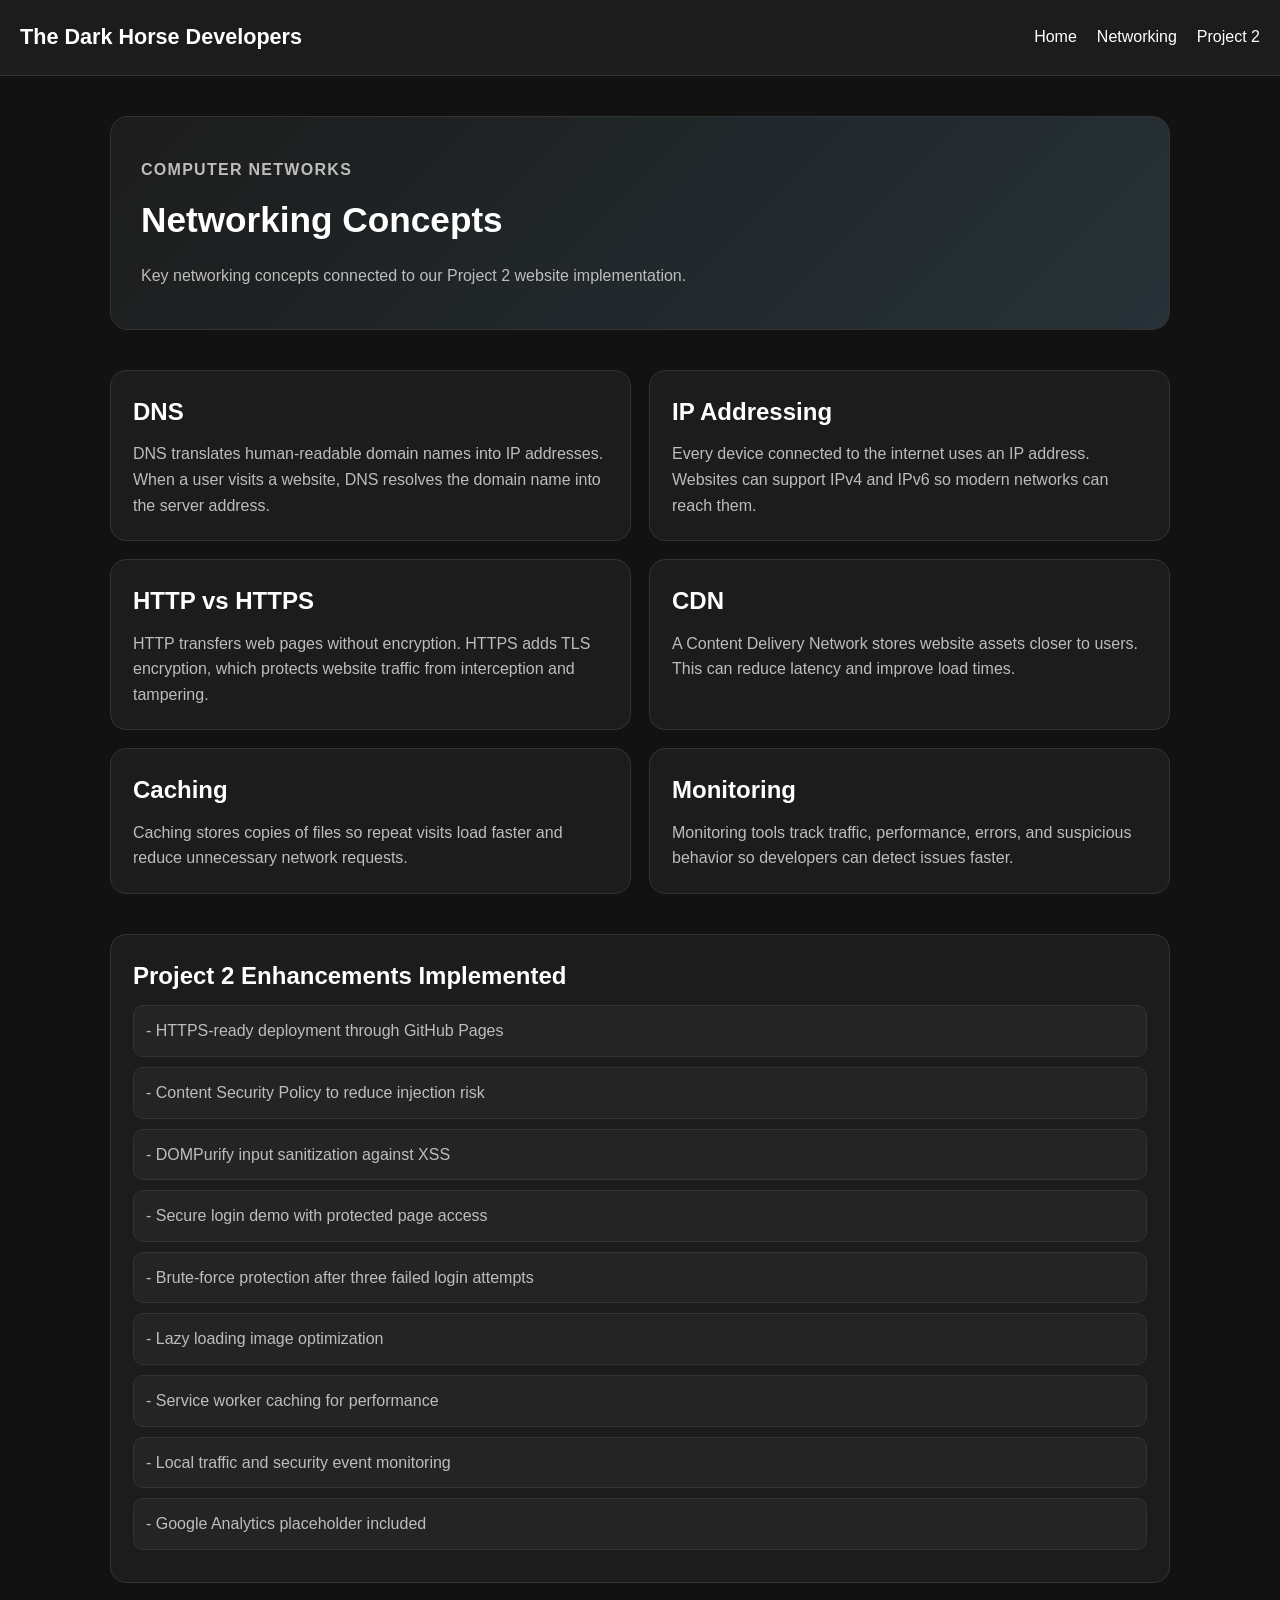
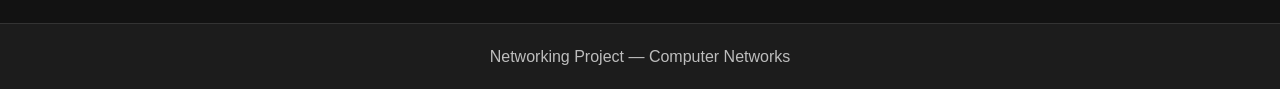
<file: networking_project2.html>
<!DOCTYPE html>
<html lang="en">
<head>
  <meta charset="UTF-8">
  <meta name="viewport" content="width=device-width, initial-scale=1.0">

  <meta http-equiv="Content-Security-Policy"
        content="default-src 'self';
                 script-src 'self';
                 style-src 'self' 'unsafe-inline';
                 img-src 'self' data: https:;
                 object-src 'none';
                 base-uri 'self';
                 frame-ancestors 'none';
                 form-action 'self';
                 upgrade-insecure-requests;">

  <meta name="description" content="Networking concepts and Project 2 implementation details.">
  <title>Networking Concepts | Project 2</title>

  <link rel="preload" href="project2_style.css" as="style">
  <link rel="stylesheet" href="project2_style.css">
</head>

<body>
<header>
  <nav class="navbar">
    <h1 class="logo">The Dark Horse Developers</h1>

    <button class="menu-toggle" aria-label="Open navigation">☰</button>

    <div class="nav-links">
      <a href="index.html">Home</a>
      <a href="networking_project2.html">Networking</a>
      <a href="#project2">Project 2</a>
    </div>
  </nav>
</header>

<main>
  <section class="hero small-hero">
    <div>
      <p class="eyebrow">Computer Networks</p>
      <h1>Networking Concepts</h1>
      <p>Key networking concepts connected to our Project 2 website implementation.</p>
    </div>
  </section>

  <section class="concept-grid">
    <article class="concept-card">
      <h2>DNS</h2>
      <p>
        DNS translates human-readable domain names into IP addresses. When a user visits
        a website, DNS resolves the domain name into the server address.
      </p>
    </article>

    <article class="concept-card">
      <h2>IP Addressing</h2>
      <p>
        Every device connected to the internet uses an IP address. Websites can support
        IPv4 and IPv6 so modern networks can reach them.
      </p>
    </article>

    <article class="concept-card">
      <h2>HTTP vs HTTPS</h2>
      <p>
        HTTP transfers web pages without encryption. HTTPS adds TLS encryption, which protects
        website traffic from interception and tampering.
      </p>
    </article>

    <article class="concept-card">
      <h2>CDN</h2>
      <p>
        A Content Delivery Network stores website assets closer to users. This can reduce latency
        and improve load times.
      </p>
    </article>

    <article class="concept-card">
      <h2>Caching</h2>
      <p>
        Caching stores copies of files so repeat visits load faster and reduce unnecessary
        network requests.
      </p>
    </article>

    <article class="concept-card">
      <h2>Monitoring</h2>
      <p>
        Monitoring tools track traffic, performance, errors, and suspicious behavior so developers
        can detect issues faster.
      </p>
    </article>
  </section>

  <section id="project2" class="panel">
    <h2>Project 2 Enhancements Implemented</h2>

    <div class="checklist">
      <p>- HTTPS-ready deployment through GitHub Pages</p>
      <p>- Content Security Policy to reduce injection risk</p>
      <p>- DOMPurify input sanitization against XSS</p>
      <p>- Secure login demo with protected page access</p>
      <p>- Brute-force protection after three failed login attempts</p>
      <p>- Lazy loading image optimization</p>
      <p>- Service worker caching for performance</p>
      <p>- Local traffic and security event monitoring</p>
      <p>- Google Analytics placeholder included</p>
    </div>
  </section>
</main>

<footer>
  <p>Networking Project — Computer Networks</p>
</footer>

<script defer src="project2_script.js"></script>
</body>
</html>
</file>
<file: project2_style.css>
* {
  margin: 0;
  padding: 0;
  box-sizing: border-box;
}

:root {
  --bg: #121212;
  --panel: #1c1c1c;
  --panel-light: #242424;
  --text: #ffffff;
  --muted: #bdbdbd;
  --accent: #7dd3fc;
  --success: #86efac;
  --warning: #facc15;
  --danger: #f87171;
  --border: #333333;
}

body {
  font-family: Arial, Helvetica, sans-serif;
  background: var(--bg);
  color: var(--text);
  line-height: 1.6;
}

a {
  color: inherit;
}

.navbar {
  display: flex;
  justify-content: space-between;
  align-items: center;
  padding: 20px;
  background: var(--panel);
  border-bottom: 1px solid var(--border);
  position: sticky;
  top: 0;
  z-index: 10;
}

.logo {
  font-size: 1.35rem;
}

.nav-links {
  display: flex;
  gap: 20px;
}

.nav-links a {
  text-decoration: none;
  color: var(--text);
  transition: color 0.2s ease;
}

.nav-links a:hover {
  color: var(--accent);
}

.menu-toggle {
  display: none;
  background: transparent;
  border: 1px solid var(--border);
  color: var(--text);
  padding: 8px 12px;
  border-radius: 8px;
}

main {
  max-width: 1100px;
  margin: auto;
  padding: 40px 20px;
}

.hero {
  background: linear-gradient(135deg, #1c1c1c, #263238);
  border: 1px solid var(--border);
  border-radius: 18px;
  padding: 60px 35px;
  margin-bottom: 40px;
}

.small-hero {
  padding: 40px 30px;
}

.eyebrow {
  color: var(--accent);
  font-weight: bold;
  text-transform: uppercase;
  letter-spacing: 0.08em;
  margin-bottom: 10px;
}

.hero h1,
.hero h2 {
  font-size: 2.2rem;
  margin-bottom: 15px;
}

.hero p {
  max-width: 760px;
  color: var(--muted);
}

.cta {
  display: inline-block;
  margin-top: 20px;
  background: var(--accent);
  color: #061018;
  padding: 12px 18px;
  border-radius: 10px;
  text-decoration: none;
  font-weight: bold;
}

.about-section {
  display: flex;
  gap: 40px;
  align-items: center;
  margin-bottom: 40px;
}

.image-container {
  flex: 1;
  display: flex;
  justify-content: center;
}

.profile-image {
  width: 250px;
  height: 250px;
  border-radius: 50%;
  object-fit: cover;
  object-position: 10% 50%;
  border: 3px solid white;
}

.text-container {
  flex: 2;
}

.status-grid,
.concept-grid,
.interactive-grid {
  display: grid;
  grid-template-columns: repeat(2, minmax(0, 1fr));
  gap: 18px;
  margin-bottom: 40px;
}

.status-card,
.concept-card,
.panel,
.tab-content {
  background: var(--panel);
  border: 1px solid var(--border);
  border-radius: 16px;
  padding: 22px;
}

.status-card h3,
.concept-card h2,
.panel h2 {
  margin-bottom: 10px;
}

.status-card p,
.concept-card p,
.panel p {
  color: var(--muted);
}

.tag {
  display: inline-block;
  margin-top: 12px;
  padding: 5px 10px;
  border-radius: 999px;
  background: #0f2d3d;
  color: var(--accent);
  font-size: 0.85rem;
}

.tabs {
  display: flex;
  gap: 10px;
  margin-bottom: 20px;
  flex-wrap: wrap;
}

.tab-button,
form button,
.button-row button {
  padding: 10px 20px;
  border: none;
  border-radius: 10px;
  background: var(--panel);
  color: var(--text);
  cursor: pointer;
  border: 1px solid var(--border);
}

.tab-button.active,
form button {
  background: #333;
}

.tab-button:hover,
form button:hover,
.button-row button:hover {
  border-color: var(--accent);
}

.tab-panel {
  display: none;
}

.tab-panel.active {
  display: block;
}

.timeline-item {
  background: #2a2a2a;
  padding: 12px;
  margin-bottom: 10px;
  border-left: 4px solid var(--accent);
  border-radius: 10px;
}

ul {
  padding-left: 20px;
}

form {
  display: grid;
  gap: 10px;
  margin-top: 15px;
}

input,
textarea {
  width: 100%;
  padding: 12px;
  border: 1px solid var(--border);
  border-radius: 10px;
  background: #101010;
  color: var(--text);
}

textarea {
  min-height: 90px;
  resize: vertical;
}

.button-row {
  margin-top: 10px;
}

.message-list,
.log-list {
  margin-top: 15px;
  padding-left: 0;
  list-style: none;
}

.message-list li,
.log-list li {
  background: var(--panel-light);
  border: 1px solid var(--border);
  padding: 10px;
  margin-bottom: 10px;
  border-radius: 10px;
}

.notice {
  margin-top: 12px;
  font-weight: bold;
}

.metrics {
  display: grid;
  grid-template-columns: repeat(3, minmax(0, 1fr));
  gap: 12px;
  margin: 20px 0;
}

.metrics div {
  background: var(--panel-light);
  padding: 15px;
  border-radius: 12px;
  border: 1px solid var(--border);
}

.metrics strong {
  display: block;
  font-size: 1.7rem;
  color: var(--accent);
}

.metrics span {
  color: var(--muted);
}

.checklist p {
  background: var(--panel-light);
  border: 1px solid var(--border);
  border-radius: 10px;
  padding: 12px;
  margin-bottom: 10px;
}

footer {
  text-align: center;
  padding: 20px;
  background: var(--panel);
  border-top: 1px solid var(--border);
  color: var(--muted);
}

@media (max-width: 800px) {
  .about-section,
  .status-grid,
  .concept-grid,
  .interactive-grid,
  .metrics {
    grid-template-columns: 1fr;
  }

  .about-section {
    flex-direction: column;
    text-align: center;
  }

  .menu-toggle {
    display: block;
  }

  .nav-links {
    display: none;
    position: absolute;
    right: 20px;
    top: 70px;
    background: var(--panel);
    border: 1px solid var(--border);
    border-radius: 12px;
    flex-direction: column;
    padding: 15px;
  }

  .nav-links.open {
    display: flex;
  }

  .hero h1,
  .hero h2 {
    font-size: 1.7rem;
  }
}
</file>
